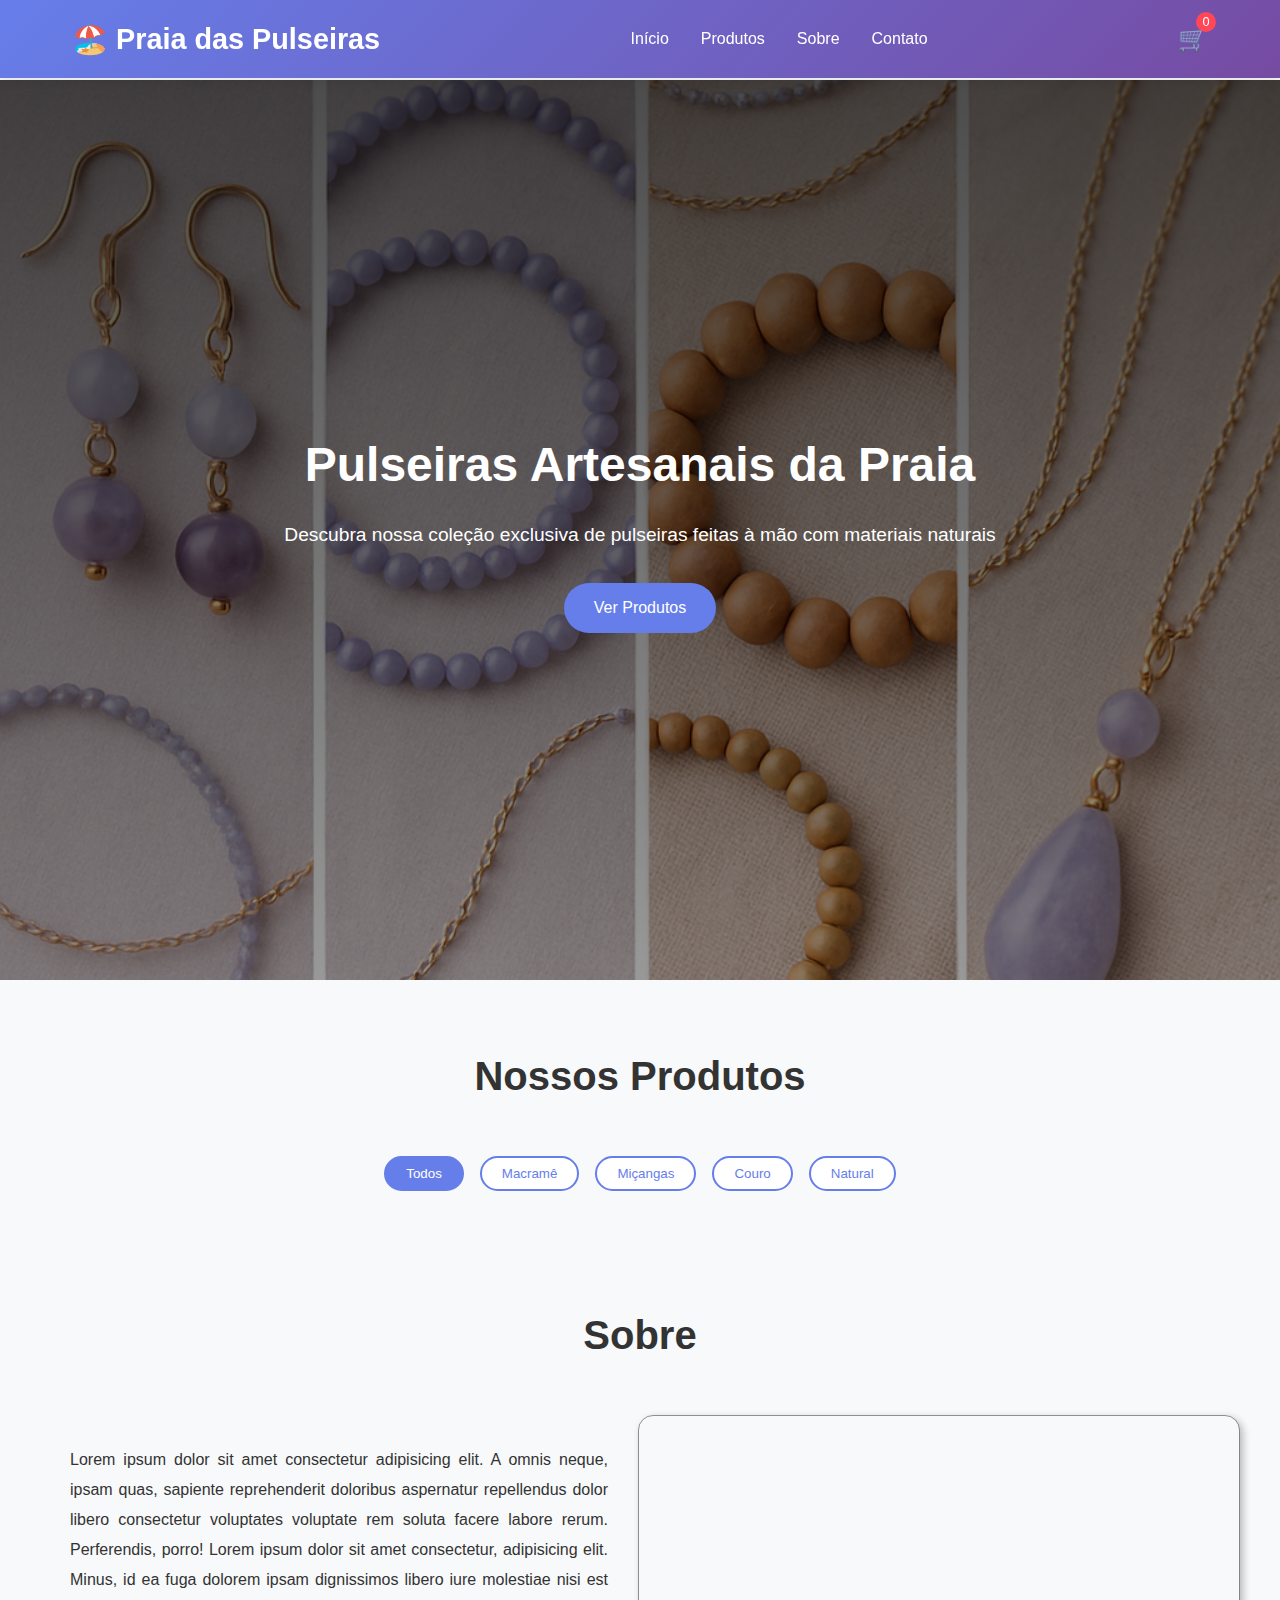
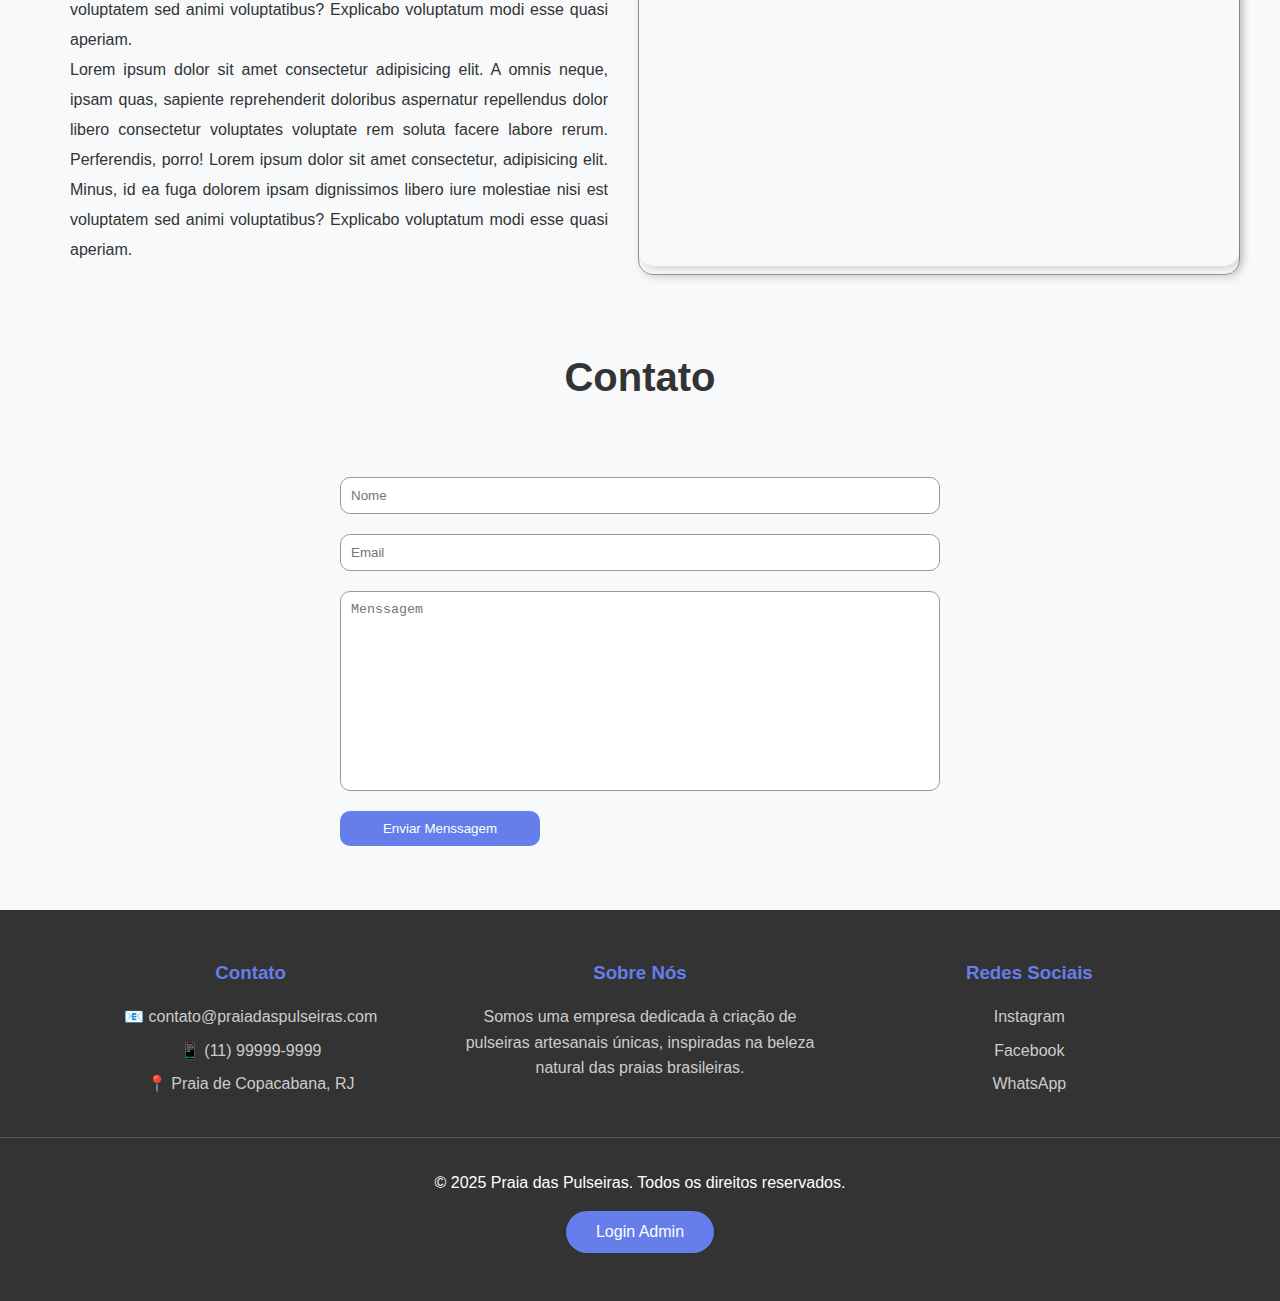
<file: index.html>
<!DOCTYPE html>
<html lang="pt-BR">
<head>
    <meta charset="UTF-8">
    <meta name="viewport" content="width=device-width, initial-scale=1.0">
    <title>Praia das Pulseiras - E-commerce</title>
    <link rel="stylesheet" href="style.css">
    <link rel="shortcut icon" href="favicon.ico" type="image/x-icon">
    
</head>
<body>
    <!-- Header -->
    <header>
        <nav>
            <div class="logo">🏖️ Praia das Pulseiras</div>
            <ul class="nav-links">
                <li><a href="#home">Início</a></li>
                <li><a href="#products">Produtos</a></li>
                <li><a href="#about">Sobre</a></li>
                <li><a href="#contact">Contato</a></li>
            </ul>
            <div class="cart-icon" onclick="openCart()">
                🛒
                <span class="cart-count" id="cartCount">0</span>
            </div>
        </nav>
    </header>

    <!-- Hero Section -->
    <section class="hero" id="home">
        <div class="hero-content">
            <h1>Pulseiras Artesanais da Praia</h1>
            <p>Descubra nossa coleção exclusiva de pulseiras feitas à mão com materiais naturais</p>
            <a href="#products" class="btn">Ver Produtos</a>
        </div>
    </section>

    <!-- Products Section -->
    <section class="products" id="products">
        <h2 class="section-title">Nossos Produtos</h2>
        
        <div class="product-filters">
            <button class="filter-btn active" data-filter="all">Todos</button>
            <button class="filter-btn" data-filter="macrame">Macramê</button>
            <button class="filter-btn" data-filter="beads">Miçangas</button>
            <button class="filter-btn" data-filter="leather">Couro</button>
            <button class="filter-btn" data-filter="natural">Natural</button>
        </div>

        <div class="product-grid" id="productGrid">
            <!-- Products will be loaded here by JavaScript -->
        </div>
    </section>

    <!-- Cart Modal -->
    <div id="cartModal" class="cart-modal">
        <div class="cart-content">
            <span class="close" onclick="closeCart()">&times;</span>
            <h2>Seu Carrinho</h2>
            <div id="cartItems"></div>
            <div class="cart-total" id="cartTotal">Total: R$ 0,00</div>
            <button class="checkout-btn" onclick="checkout()">Finalizar Compra</button>
        </div>
    </div>


    <section id="about">
        <h2 class="section-title">Sobre</h2>
        <div class="about-content">
            <div class="text-area">
           <p> Lorem ipsum dolor sit amet consectetur adipisicing elit. A omnis neque, ipsam quas, sapiente reprehenderit doloribus aspernatur repellendus dolor libero consectetur voluptates voluptate rem soluta facere labore rerum. Perferendis, porro! Lorem ipsum dolor sit amet consectetur, adipisicing elit. Minus, id ea fuga dolorem ipsam dignissimos libero iure molestiae nisi est voluptatem sed animi voluptatibus? Explicabo voluptatum modi esse quasi aperiam.</p>
           <p> Lorem ipsum dolor sit amet consectetur adipisicing elit. A omnis neque, ipsam quas, sapiente reprehenderit doloribus aspernatur repellendus dolor libero consectetur voluptates voluptate rem soluta facere labore rerum. Perferendis, porro! Lorem ipsum dolor sit amet consectetur, adipisicing elit. Minus, id ea fuga dolorem ipsam dignissimos libero iure molestiae nisi est voluptatem sed animi voluptatibus? Explicabo voluptatum modi esse quasi aperiam.</p>
        </div>
        <div class="mapa">
            <iframe src="https://www.google.com/maps/embed?pb=!1m18!1m12!1m3!1d7289.244617665491!2d-46.44016651299508!3d-24.00911082022185!2m3!1f0!2f0!3f0!3m2!1i1024!2i768!4f13.1!3m3!1m2!1s0x94ce1dc8c8cd47e7%3A0x330e94a3b42d0f5c!2sEtec%20Praia%20Grande!5e0!3m2!1sen!2sbr!4v1748747936728!5m2!1sen!2sbr" width="600" height="450" style="border:0;" allowfullscreen="" loading="lazy" referrerpolicy="no-referrer-when-downgrade"></iframe>
        </div>
        </div>
    </section>
    <section id="contact">
        <h2 class="section-title">Contato</h2>
        <div class="contact-content">
            <form action="">
            <label for="nome"></label>
            <input type="text" placeholder="Nome">
            <label for="email"></label>
            <input type="email" placeholder="Email">
            <label for="menssagem"></label>
            <textarea name="menssagem" id="menssagem" placeholder="Menssagem"></textarea>

            <label for="btn-enviarMenssagem" ></label>
            <button type="submit" id="btn-enviarMenssagem">Enviar Menssagem</button>
           </form>
        </div>
    </section>
    <!-- Footer -->
    <footer id="contact">
        <div class="footer-content">
            <div class="footer-section">
                <h3>Contato</h3>
                <p>📧 contato@praiadaspulseiras.com</p>
                <p>📱 (11) 99999-9999</p>
                <p>📍 Praia de Copacabana, RJ</p>
            </div>
            <div class="footer-section">
                <h3>Sobre Nós</h3>
                <p>Somos uma empresa dedicada à criação de pulseiras artesanais únicas, inspiradas na beleza natural das praias brasileiras.</p>
            </div>
            <div class="footer-section">
                <h3>Redes Sociais</h3>
                <a href="#">Instagram</a>
                <a href="#">Facebook</a>
                <a href="#">WhatsApp</a>
            </div>
        </div>
        <div style="text-align: center; margin-top: 2rem; padding-top: 2rem; border-top: 1px solid #555;">
            <p>&copy; 2025 Praia das Pulseiras. Todos os direitos reservados.</p>
            <button class="btn" id="adminLoginBtn" style="margin-top: 1rem;">Login Admin</button>
        </div>
    </footer>

    <!-- Notification -->
    <div class="notification" id="notification"></div>

    <!-- Admin Login Modal -->
    <div class="cart-modal" id="adminLoginModal">
        <div class="cart-content" style="max-width: 400px;">
            <span class="close" onclick="closeAdminLogin()">&times;</span>
            <h2>Login do Admin</h2>
            <form id="adminLoginForm" onsubmit="return adminLogin(event)">
                <div style="margin-bottom: 1rem;">
                    <label for="adminEmail">E-mail</label><br>
                    <input type="email" id="adminEmail" required style="width: 100%; padding: 8px; border-radius: 8px; border: 1px solid #ccc; margin-top: 5px;">
                </div>
                <div style="margin-bottom: 1rem;">
                    <label for="adminPassword">Senha</label><br>
                    <input type="password" id="adminPassword" required style="width: 100%; padding: 8px; border-radius: 8px; border: 1px solid #ccc; margin-top: 5px;">
                </div>
                <button class="btn" type="submit" style="width: 100%;">Entrar</button>
            </form>
        </div>
    </div>

    <!-- Admin Panel (hidden by default) -->
    <div id="adminPanel" style="display:none; position:fixed; top:0; left:0; width:100vw; height:100vh; background:#f8f9fa; z-index:3000;">
        <div style="width:100%; background: linear-gradient(135deg, #667eea 0%, #764ba2 100%); color:white; display:flex; align-items:center; justify-content:space-between; padding:1rem 2rem;">
            <div style="display:flex; gap:1rem;">
                <button class="btn" id="adminNavProdutos" onclick="showAdminSection('produtos')">Produtos</button>
                <button class="btn" id="adminNavPedidos" onclick="showAdminSection('pedidos')">Pedidos</button>
            </div>
            <button class="btn" style="background:#ff4757;" onclick="adminLogout()">Sair</button>
        </div>
        <div id="adminContent" style="max-width:1200px; margin:2rem auto; background:white; border-radius:15px; box-shadow:0 5px 15px rgba(0,0,0,0.1); min-height:500px; padding:2rem; height:calc(100vh - 100px); overflow-y:auto;">
            <!-- Conteúdo do painel admin será carregado aqui -->
        </div>
    </div>

    <script src="/script.js"></script>
</body>
</html>
</file>
<file: style.css>
* {
            margin: 0;
            padding: 0;
            box-sizing: border-box;
        }

        body {
            font-family: 'Arial', sans-serif;
            line-height: 1.6;
            color: #333;
            background-color: #f8f9fa;
        }

        /* Header */
        header {
            background: linear-gradient(135deg, #667eea 0%, #764ba2 100%);
            color: white;
            padding: 1rem 0;
            position: fixed;
            width: 100%;
            top: 0;
            z-index: 1000;
            box-shadow: 0 2px 10px rgba(0,0,0,0.1);
        }

        nav {
            max-width: 1200px;
            margin: 0 auto;
            display: flex;
            justify-content: space-between;
            align-items: center;
            padding: 0 2rem;
        }

        .logo {
            font-size: 1.8rem;
            font-weight: bold;
        }

        .nav-links {
            display: flex;
            list-style: none;
            gap: 2rem;
        }

        .nav-links a {
            color: white;
            text-decoration: none;
            transition: opacity 0.3s;
        }

        .nav-links a:hover {
            opacity: 0.8;
        }

        .cart-icon {
            position: relative;
            cursor: pointer;
            font-size: 1.5rem;
        }

        .cart-count {
            position: absolute;
            top: -8px;
            right: -8px;
            background: #ff4757;
            color: white;
            border-radius: 50%;
            width: 20px;
            height: 20px;
            display: flex;
            align-items: center;
            justify-content: center;
            font-size: 0.8rem;
        }

        /* Hero Section */
        .hero {
            background: linear-gradient(rgba(0,0,0,0.7), rgba(0,0,0,0.4)), url('./images/banner.png');
            background-size: cover;
            background-position: center;
            height: 100vh;
            display: flex;
            align-items: center;
            justify-content: center;
            text-align: center;
            color: white;
            margin-top: 80px;
        }

        .hero-content h1 {
            font-size: 3rem;
            margin-bottom: 1rem;
        }

        .hero-content p {
            font-size: 1.2rem;
            margin-bottom: 2rem;
        }

        .btn {
            display: inline-block;
            padding: 12px 30px;
            background: #667eea;
            color: white;
            text-decoration: none;
            border-radius: 25px;
            transition: transform 0.3s, box-shadow 0.3s;
            border: none;
            cursor: pointer;
            font-size: 1rem;
        }

        .btn:hover {
            transform: translateY(-2px);
            box-shadow: 0 5px 15px rgba(102, 126, 234, 0.4);
        }

        /* Products Section */
        .products {
            max-width: 1200px;
            margin: 4rem auto;
            padding: 0 2rem;
        }

        .section-title {
            text-align: center;
            font-size: 2.5rem;
            margin-bottom: 3rem;
            color: #333;
        }

        .product-filters {
            display: flex;
            justify-content: center;
            gap: 1rem;
            margin-bottom: 3rem;
            flex-wrap: wrap;
        }

        .filter-btn {
            padding: 8px 20px;
            background: white;
            border: 2px solid #667eea;
            color: #667eea;
            border-radius: 20px;
            cursor: pointer;
            transition: all 0.3s;
        }

        .filter-btn.active,
        .filter-btn:hover {
            background: #667eea;
            color: white;
        }

        .product-grid {
            display: grid;
            grid-template-columns: repeat(auto-fit, minmax(280px, 1fr));
            gap: 2rem;
        }

        .product-card {
            background: white;
            border-radius: 15px;
            overflow: hidden;
            box-shadow: 0 5px 15px rgba(0,0,0,0.1);
            transition: transform 0.3s, box-shadow 0.3s;
        }

        .product-card:hover {
            transform: translateY(-5px);
            box-shadow: 0 10px 25px rgba(0,0,0,0.15);
        }

        .product-image {
            width: 100%;
            height: 250px;
            object-fit: cover;
        }

        .product-info {
            padding: 1.5rem;
        }

        .product-name {
            font-size: 1.2rem;
            font-weight: bold;
            margin-bottom: 0.5rem;
        }

        .product-price {
            font-size: 1.3rem;
            color: #667eea;
            font-weight: bold;
            margin-bottom: 1rem;
        }

        .product-description {
            color: #666;
            margin-bottom: 1rem;
            font-size: 0.9rem;
        }

        .add-to-cart {
            width: 100%;
            padding: 10px;
            background: #667eea;
            color: white;
            border: none;
            border-radius: 8px;
            cursor: pointer;
            transition: background 0.3s;
        }

        .add-to-cart:hover {
            background: #5a6fd8;
        }

        /* Cart Modal */
        .cart-modal {
            display: none;
            position: fixed;
            z-index: 2000;
            left: 0;
            top: 0;
            width: 100%;
            height: 100%;
            background-color: rgba(0,0,0,0.5);
        }

        .cart-content {
            background-color: white;
            margin: 5% auto;
            padding: 2rem;
            border-radius: 15px;
            width: 90%;
            max-width: 600px;
            max-height: 80vh;
            overflow-y: auto;
        }

        .close {
            color: #aaa;
            float: right;
            font-size: 2rem;
            font-weight: bold;
            cursor: pointer;
        }

        .close:hover {
            color: #000;
        }

        .cart-item {
            display: flex;
            align-items: center;
            padding: 1rem 0;
            border-bottom: 1px solid #eee;
        }

        .cart-item img {
            width: 60px;
            height: 60px;
            object-fit: cover;
            border-radius: 8px;
            margin-right: 1rem;
        }

        .cart-item-info {
            flex: 1;
        }

        .cart-item-name {
            font-weight: bold;
            margin-bottom: 0.5rem;
        }

        .cart-item-price {
            color: #667eea;
            font-weight: bold;
        }

        .quantity-controls {
            display: flex;
            align-items: center;
            gap: 0.5rem;
            margin: 0.5rem 0;
        }

        .quantity-btn {
            background: #667eea;
            color: white;
            border: none;
            width: 30px;
            height: 30px;
            border-radius: 50%;
            cursor: pointer;
            display: flex;
            align-items: center;
            justify-content: center;
        }

        .remove-item {
            background: #ff4757;
            color: white;
            border: none;
            padding: 5px 10px;
            border-radius: 5px;
            cursor: pointer;
            margin-left: 1rem;
        }

        .cart-total {
            text-align: center;
            margin: 2rem 0;
            font-size: 1.5rem;
            font-weight: bold;
            color: #667eea;
        }

        .checkout-btn {
            width: 100%;
            padding: 15px;
            background: #667eea;
            color: white;
            border: none;
            border-radius: 8px;
            font-size: 1.1rem;
            cursor: pointer;
            transition: background 0.3s;
        }

        .checkout-btn:hover {
            background: #5a6fd8;
        }



    section#about,
    section#contact{
        margin-top: 50px;
        margin-bottom: 50px;
        min-height: 50vh;
    }
        /* Sobre*/
        .about-content,
        .contact-content{
            display: flex;
            justify-content: center;
            align-items: start;
            width: 1200px;
            margin: auto;

            

        }

        .about-content .text-area{
            padding: 30px;
        }

        .about-content .text-area p{
            line-height: 30px;
            text-align: justify;
        }

        .about-content .mapa, .mapa iframe{
            box-shadow: 3px 3px 8px rgba(0,0,0,0.15);
            transition: all .1s;
            border: 1px solid rgba(0,0,0,0.4);
            border-radius: 15px;
        }

        .about-content .mapa:hover{
            transform: translateY(-15px);
            box-shadow: 0 8px 24px rgba(102, 126, 234, 0.4);
        }


        /*Contato*/

            .contact-content form label,
            .contact-content form input,
            .contact-content form textarea{
                display: block;
                width: 600px;
                padding: 10px;
                outline: none;
                
            }

            .contact-content input, textarea, button{
                border: 1px solid #999;
                border-radius: 10px;
                transition: all 0.3s;
            }
            .contact-content input:hover, textarea:hover{
                border: 1px solid #667eea;
                box-shadow: 0 4px 8px rgba(102, 126, 234, 0.4);
                transform: translateY(-10px);
                transform: scale(1.05);

            }
            .contact-content textarea{
                resize: none;
                height: 200px;
            }

            .contact-content form button{
                width: 200px;
                padding: 10px;
                background-color: #667eea;
                color: white;
                border: none;
                cursor: pointer;
                transition: all .1s linear;
            }

            .contact-content form button:hover{
                background-color: #764ba2;
            }

        /* Footer */
        footer {
            background: #333;
            color: white;
            text-align: center;
            padding: 3rem 0;
            margin-top: 4rem;
        }

        .footer-content {
            max-width: 1200px;
            margin: 0 auto;
            display: grid;
            grid-template-columns: repeat(auto-fit, minmax(250px, 1fr));
            gap: 2rem;
            padding: 0 2rem;
        }

        .footer-section h3 {
            margin-bottom: 1rem;
            color: #667eea;
        }

        .footer-section p,
        .footer-section a {
            color: #ccc;
            text-decoration: none;
            margin-bottom: 0.5rem;
            display: block;
        }

        .footer-section a:hover {
            color: white;
        }

        /* Responsive */
        @media (max-width: 768px) {
            .nav-links {
                display: none;
            }

            .hero-content h1 {
                font-size: 2rem;
            }

            .hero-content p {
                font-size: 1rem;
            }

            .section-title {
                font-size: 2rem;
            }

            .product-grid {
                grid-template-columns: repeat(auto-fit, minmax(250px, 1fr));
            }

            .cart-content {
                margin: 10% auto;
                width: 95%;
            }
        }

        .empty-cart {
            text-align: center;
            padding: 2rem;
            color: #666;
        }

        .notification {
            position: fixed;
            top: 100px;
            right: 20px;
            background: #4CAF50;
            color: white;
            padding: 1rem;
            border-radius: 8px;
            z-index: 3000;
            display: none;
        }
</file>
